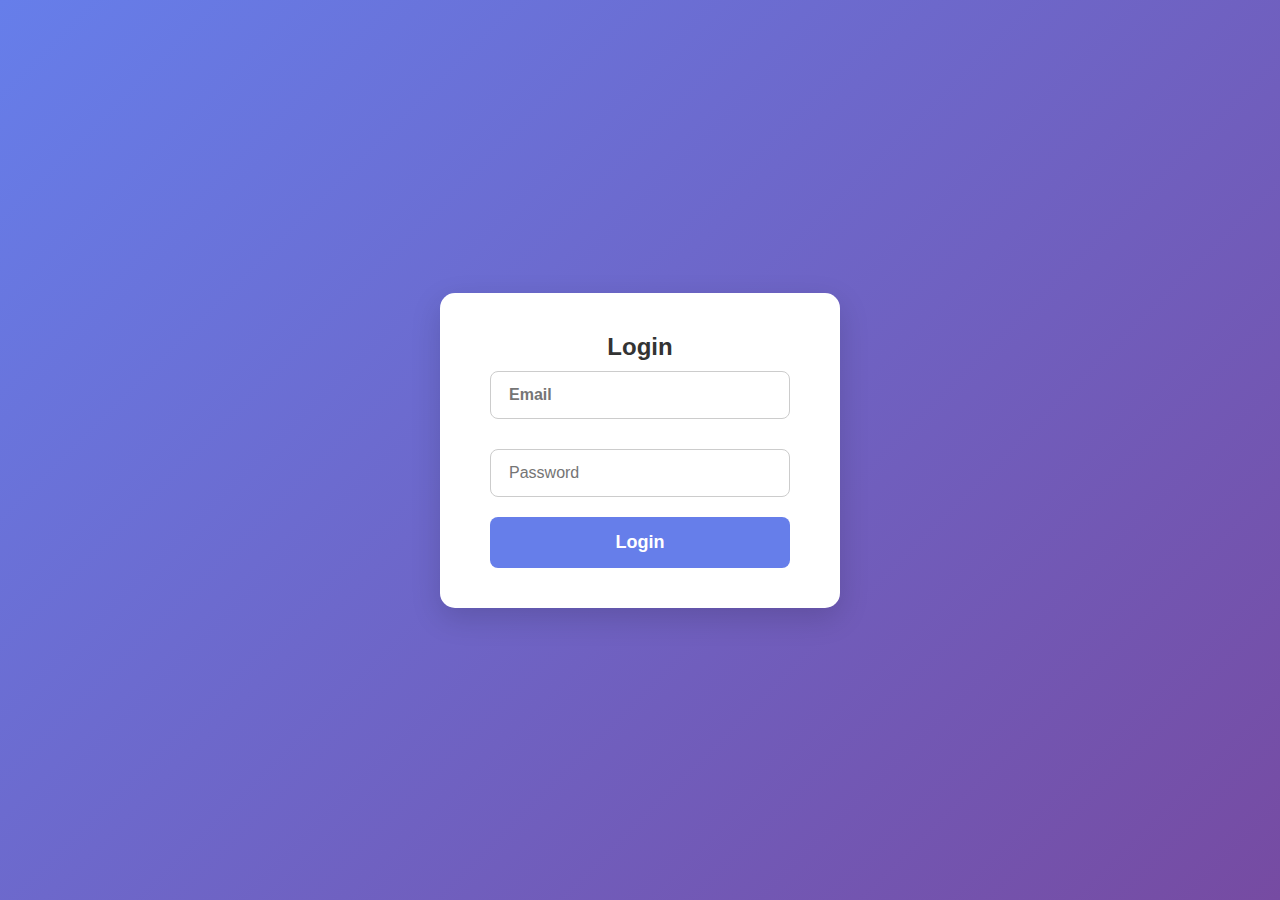
<file: index.html>
<!DOCTYPE html>
<html lang="en">

<head>
    <meta charset="UTF-8" />
    <meta http-equiv="refresh" content="0; url=login.html" />
    <title>Redirecting...</title>
</head>

<body>
    <p>If you are not redirected automatically, <a href="login.html">click here</a>.</p>
</body>

</html>
</file>
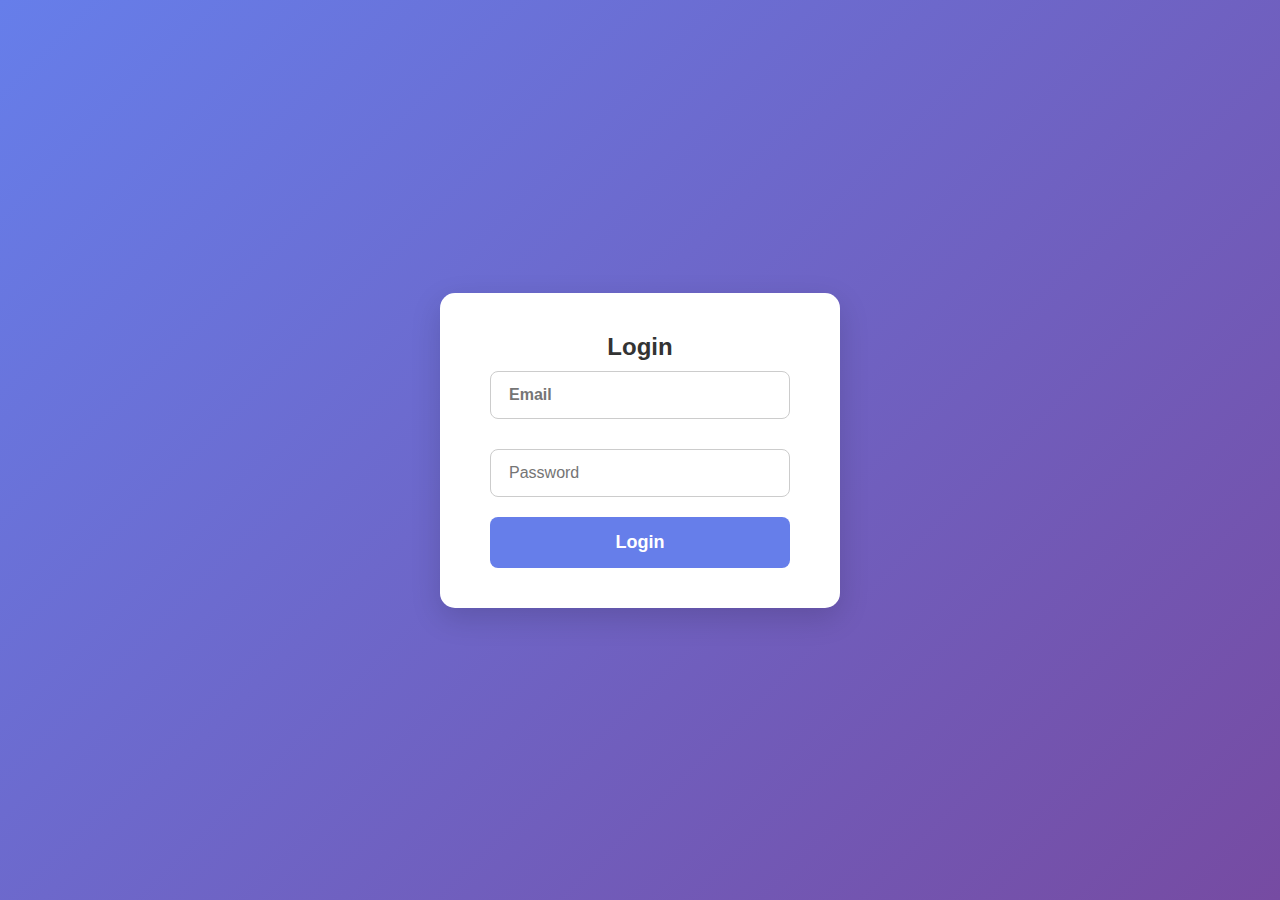
<file: dashboard.html>
<!DOCTYPE html>
<html lang="en">

<head>
    <meta charset="UTF-8">
    <title>Dashboard</title>
    <link rel="stylesheet" href="style.css">
</head>

<body>
    <div class="container">
        <h1>Welcome, <span id="username"></span>!</h1>
        <p>Your email: <span id="email"></span></p>
        <button id="logoutBtn">Logout</button>
    </div>

    <script src="dashboard.js"></script>
</body>

</html>
</file>
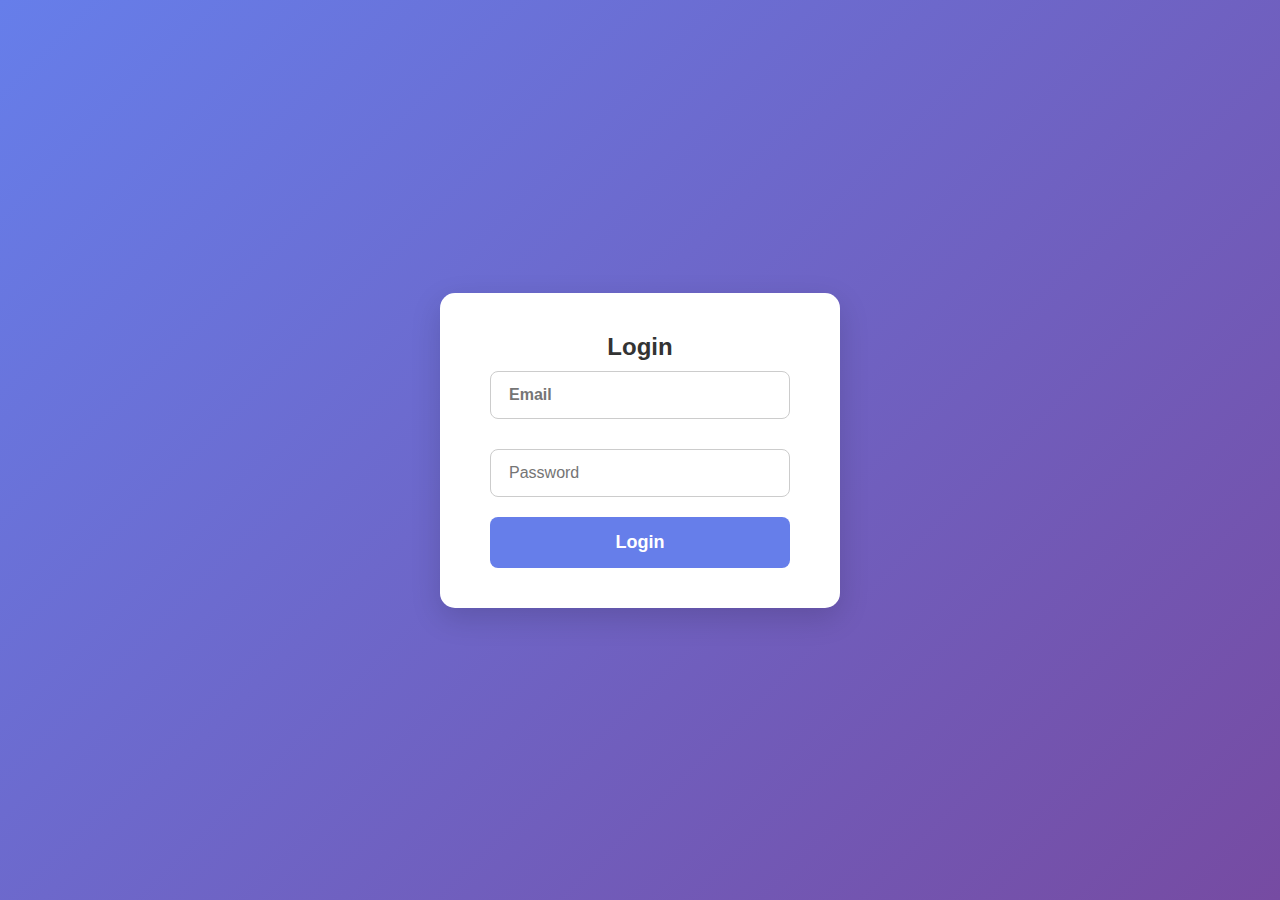
<file: login.html>
<!DOCTYPE html>
<html lang="en">

<head>
    <meta charset="UTF-8" />
    <meta name="viewport" content="width=device-width, initial-scale=1.0" />
    <title>Login</title>
    <link rel="stylesheet" href="style.css" />
</head>

<body>
    <div class="container">
        <h2>Login</h2>
        <form id="loginForm">
            <input type="email" id="email" placeholder="Email" required />
            <input type="password" id="password" placeholder="Password" required />
            <button type="submit">Login</button>
        </form>
    </div>

    <script src="login.js"></script>
</body>

</html>
</file>
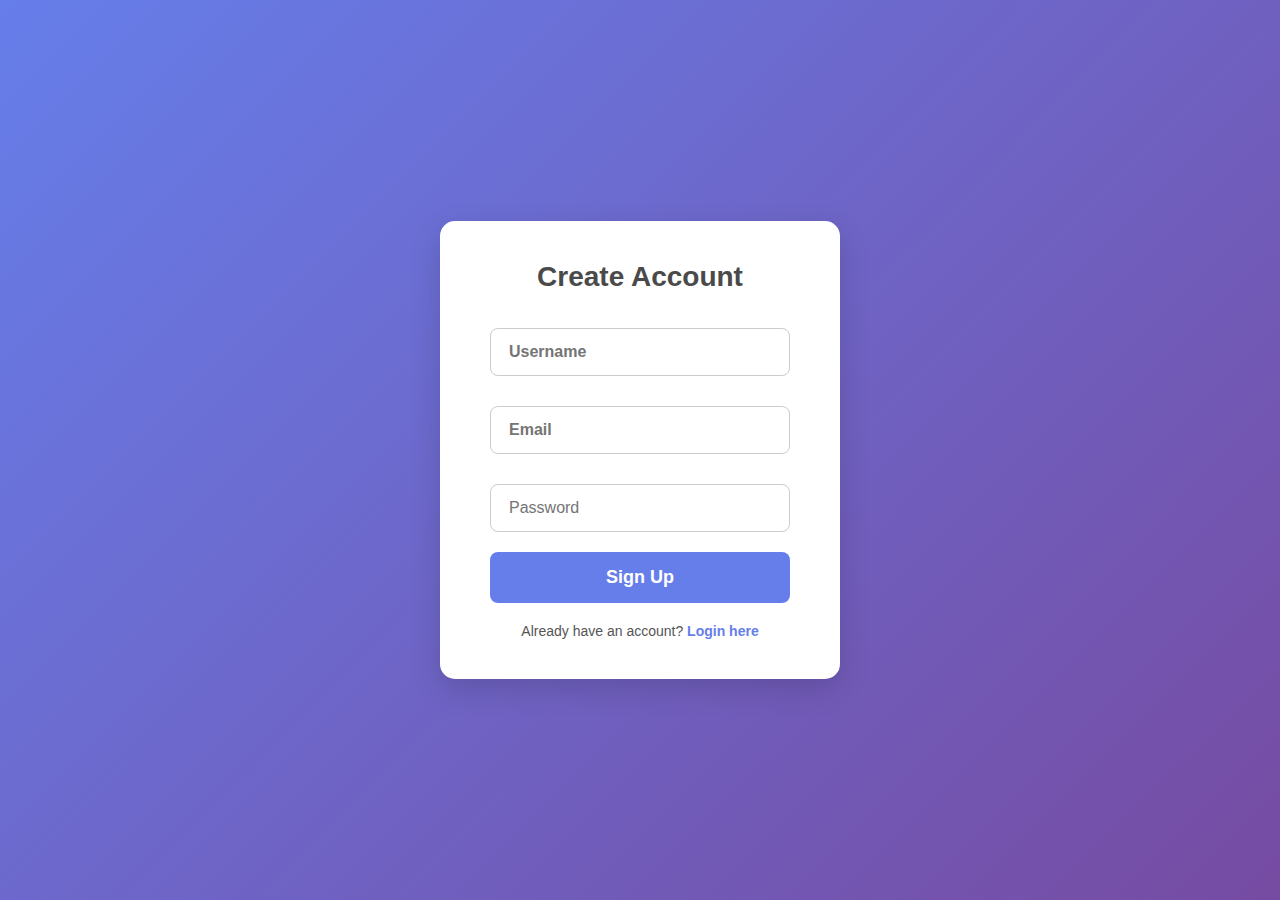
<file: signup.html>
<!DOCTYPE html>
<html lang="en">

<head>
    <meta charset="UTF-8" />
    <meta name="viewport" content="width=device-width, initial-scale=1.0" />
    <title>Sign Up</title>
    <link rel="stylesheet" href="style.css" />
</head>

<body>
    <div class="container">
        <h1>Create Account</h1>
        <form id="signupForm">
            <input type="text" id="username" placeholder="Username" required />
            <input type="email" id="email" placeholder="Email" required />
            <input type="password" id="password" placeholder="Password" required />
            <button type="submit">Sign Up</button>
        </form>
        <p>Already have an account? <a href="login.html">Login here</a></p>
    </div>

    <script src="singup.js"></script>
</body>

</html>
</file>
<file: style.css>
/* Reset some default styles */
* {
    margin: 0;
    padding: 0;
    box-sizing: border-box;
    font-family: 'Segoe UI', Tahoma, Geneva, Verdana, sans-serif;
    color: #333;
}

body {
    background: linear-gradient(135deg, #667eea, #764ba2);
    height: 100vh;
    display: flex;
    justify-content: center;
    align-items: center;
    padding: 20px;
}

/* Container */
.container {
    background-color: #fff;
    padding: 40px 50px;
    border-radius: 15px;
    box-shadow: 0 10px 30px rgba(0, 0, 0, 0.15);
    width: 100%;
    max-width: 400px;
    text-align: center;
}

/* Headings */
.container h1 {
    margin-bottom: 25px;
    font-size: 28px;
    color: #4a4a4a;
    font-weight: 700;
}

/* Inputs */
input[type="email"],
input[type="password"],
input[type="text"] {
    width: 100%;
    padding: 14px 18px;
    margin: 10px 0 20px 0;
    border: 1.5px solid #ccc;
    border-radius: 8px;
    font-size: 16px;
    transition: 0.3s;
}

input[type="email"]:focus,
input[type="password"]:focus,
input[type="text"]:focus {
    outline: none;
    border-color: #667eea;
    box-shadow: 0 0 8px rgba(102, 126, 234, 0.6);
}

/* Buttons */
button {
    background-color: #667eea;
    border: none;
    padding: 15px 0;
    width: 100%;
    border-radius: 8px;
    font-size: 18px;
    font-weight: 700;
    color: white;
    cursor: pointer;
    transition: background-color 0.3s ease;
}

button:hover {
    background-color: #5a67d8;
}

/* Links */
p {
    margin-top: 20px;
    font-size: 14px;
    color: #555;
}

p a {
    color: #667eea;
    text-decoration: none;
    font-weight: 600;
    transition: color 0.3s ease;
}

p a:hover {
    color: #5a67d8;
    text-decoration: underline;
}

/* Dashboard specific */
#username,
#email {
    font-weight: 600;
    color: #764ba2;
}

/* Responsive */
@media (max-width: 480px) {
    .container {
        padding: 30px 20px;
        max-width: 90%;
    }
}
</file>
